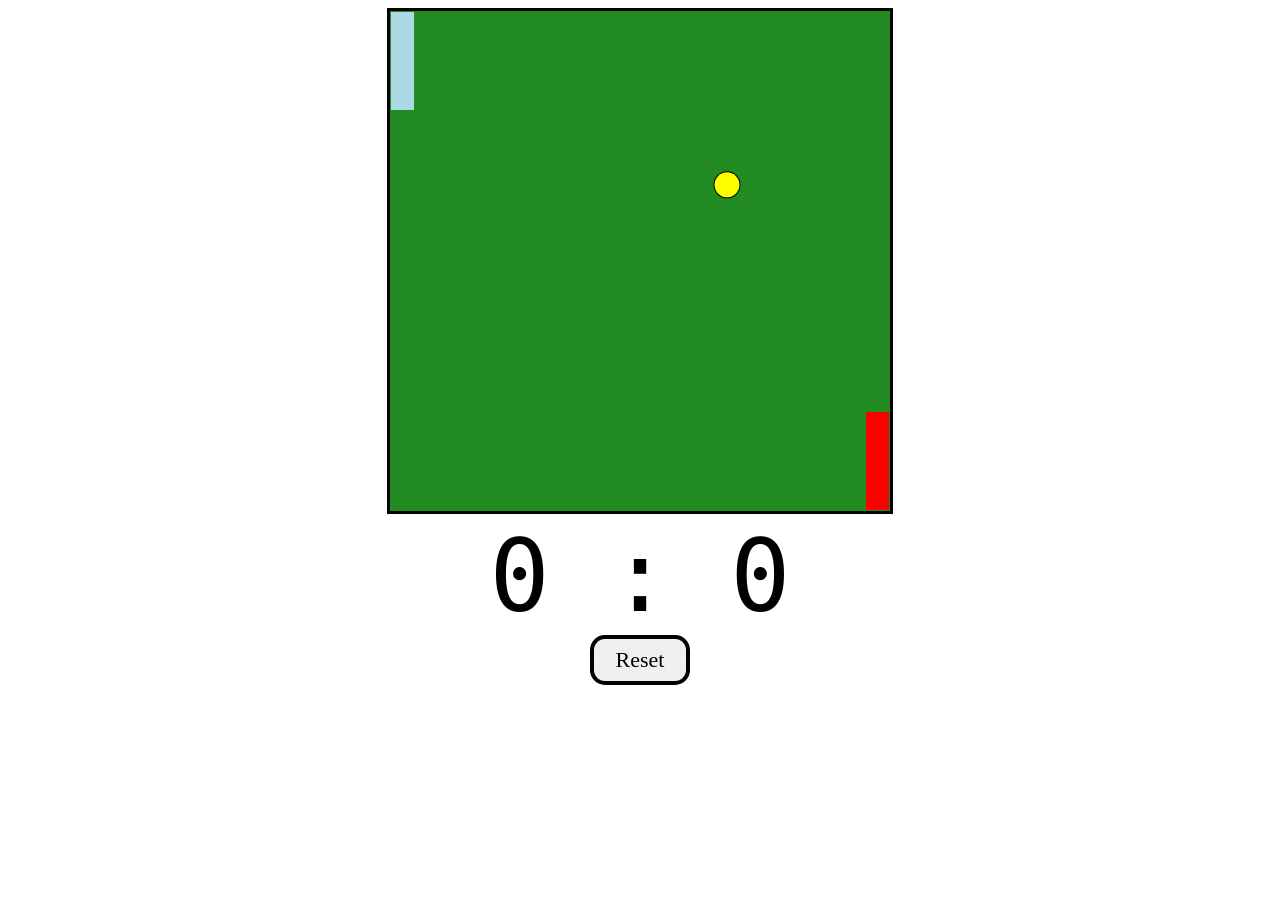
<file: Act_Pong_JS_David_Murcia_Sánchez/index.html>
<!DOCTYPE html>
<html lang="en">
<head>
    <meta charset="UTF-8">
    <meta name="viewport" content="width=device-width, initial-scale=1.0">
    <link rel="stylesheet" href="style.css">
    <title>Pong con JavaScript</title>
</head>
<body>
    <div id="gameContainer">
        <canvas id="gameBoard" width="500" height="500"></canvas>
        <div id="scoreText">0 : 0</div>
        <button id="resetBtn">Reset</button>
    </div>





    <script src="app.js"></script>
</body>
</html>
</file>
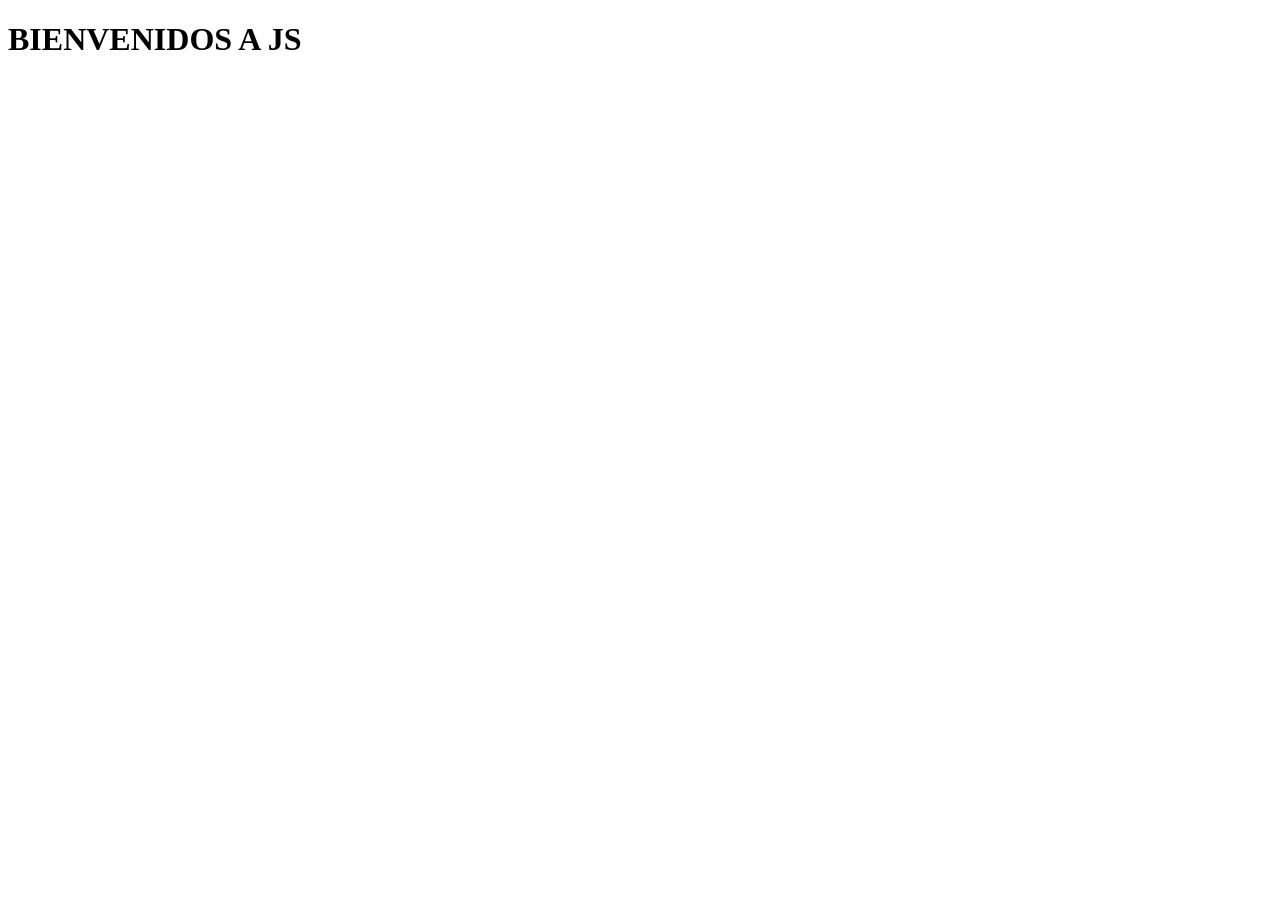
<file: CLASE7_JS/index.html>
<!DOCTYPE html>
<html lang="en">
<head>
    <meta charset="UTF-8">
    <meta name="viewport" content="width=device-width, initial-scale=1.0">
    <title>Clase 7 JavaScript</title>
</head>
<body>
    <h1>BIENVENIDOS A JS</h1>


















    <script src="app.js"></script>
</body>
</html>
</file>
<file: Act_Pong_JS_David_Murcia_Sánchez/style.css>
#gameContainer {
    text-align: center;

}

/* every time we save, open live Server reloads the website*/

#gameBoard {
    border: 3px solid;
}

#scoreText {
    font-family: "consolas", monospace;
    font-size: 100px;
}

#resetBtn {
    font-family: "Permanet Marker", cursive;
    font-size: 22px;
    width: 100px;
    height: 50px;
    border: 4px solid;
    border-radius: 15px;
    cursor: pointer;
}
</file>
